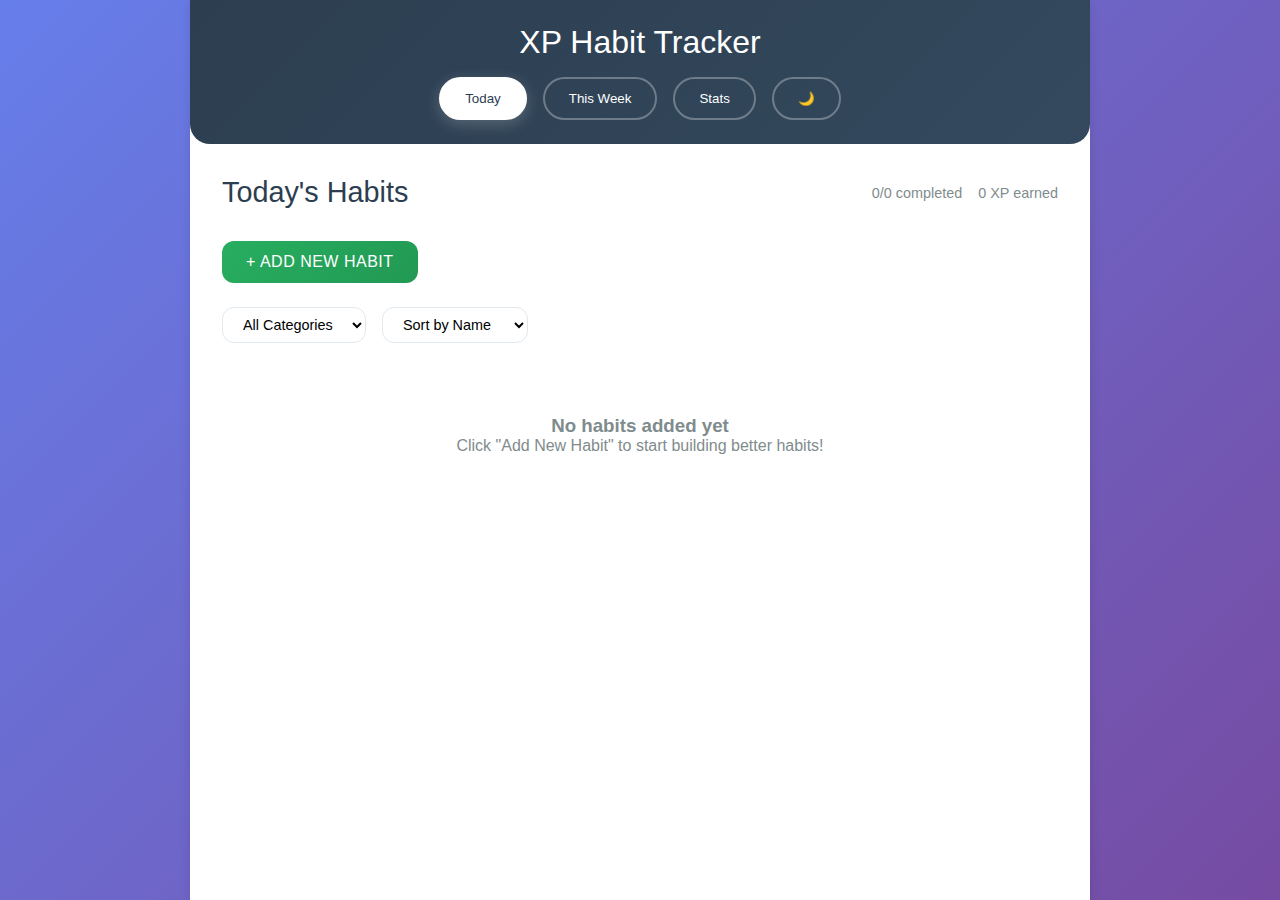
<file: index.html>
<!DOCTYPE html>
<html lang="en">

<head>
    <meta charset="UTF-8">
    <meta name="viewport" content="width=device-width, initial-scale=1.0">
    <title>Enhanced Habit Tracker</title>
    <link rel="stylesheet" href="./styles.css">
</head>

<body>
    <div id="app">
        <header>
            <h1>XP Habit Tracker</h1>
            <nav>
                <button class="nav-btn active" data-page="today">Today</button>
                <button class="nav-btn" data-page="week">This Week</button>
                <button class="nav-btn" data-page="stats">Stats</button>
                <button id="theme-toggle" class="nav-btn">🌙</button>
            </nav>
        </header>

        <main>
            <!-- Today's Habits Page -->
            <div id="today" class="page active">
                <div class="page-header">
                    <h2>Today's Habits</h2>
                    <div class="daily-summary">
                        <span id="daily-progress">0/0 completed</span>
                        <span id="daily-xp">0 XP earned</span>
                    </div>
                </div>
                <button id="add-habit-btn" class="btn primary">+ Add New Habit</button>

                <div class="habits-filter">
                    <select id="category-filter">
                        <option value="all">All Categories</option>
                    </select>
                    <select id="sort-habits">
                        <option value="name">Sort by Name</option>
                        <option value="xp">Sort by XP</option>
                        <option value="streak">Sort by Streak</option>
                    </select>
                </div>

                <div id="today-habits" class="habits-list"></div>
            </div>

            <!-- This Week's Habits Page -->
            <div id="week" class="page">
                <div class="page-header">
                    <h2>This Week's Progress</h2>
                    <div class="week-summary">
                        <span id="week-completion">0% completion rate</span>
                        <span id="week-xp">0 XP this week</span>
                    </div>
                </div>
                <div id="week-habits" class="habits-list"></div>
            </div>

            <!-- Stats Page -->
            <div id="stats" class="page">
                <h2>Statistics & Achievements</h2>
                <div class="stats-grid">
                    <div class="stat-card primary">
                        <div class="stat-icon">🏆</div>
                        <h3>Total XP</h3>
                        <p id="total-xp">0</p>
                        <small>Level <span id="current-level">1</span></small>
                    </div>
                    <div class="stat-card success">
                        <div class="stat-icon">✅</div>
                        <h3>Today's Progress</h3>
                        <p id="completed-today">0</p>
                        <small>habits completed</small>
                    </div>
                    <div class="stat-card warning">
                        <div class="stat-icon">🔥</div>
                        <h3>Best Streak</h3>
                        <p id="best-streak">0</p>
                        <small>consecutive days</small>
                    </div>
                    <div class="stat-card info">
                        <div class="stat-icon">📊</div>
                        <h3>Total Habits</h3>
                        <p id="total-habits">0</p>
                        <small>active habits</small>
                    </div>
                </div>

                <div class="achievements">
                    <h3>Achievements</h3>
                    <div id="achievements-list" class="achievements-grid"></div>
                </div>

                <div class="progress-chart">
                    <h3>Weekly Progress</h3>
                    <div id="weekly-chart" class="chart-container"></div>
                </div>

                <div class="data-management">
                    <h3>Data Management</h3>
                    <p>Backup and restore your habit data</p>
                    <div class="data-buttons">
                        <button id="export-data-btn" class="btn secondary">📤 Export Data</button>
                        <input type="file" id="import-data-input" accept=".json" style="display: none;">
                        <button id="import-data-btn" class="btn secondary">📥 Import Data</button>
                    </div>
                    <small>Export creates a backup file. Import replaces current data.</small>
                </div>
            </div>
        </main>
        <div class="quick-actions">
            <button class="quick-add-btn" onclick="app.showModal()" title="Add Habit">+</button>
        </div>
    </div>

    <!-- Add Habit Modal -->
    <div id="habit-modal" class="modal">
        <div class="modal-content">
            <span class="close">&times;</span>
            <h3>Add New Habit</h3>
            <form id="habit-form">
                <div class="form-group">
                    <label for="habit-name">Habit Name</label>
                    <input type="text" id="habit-name" placeholder="e.g., Morning Exercise" required>
                </div>

                <div class="form-row">
                    <div class="form-group">
                        <label for="habit-xp">XP Value</label>
                        <input type="number" id="habit-xp" placeholder="10" min="1" max="100" value="10" required>
                    </div>
                    <div class="form-group">
                        <label for="habit-schedule">Schedule</label>
                        <select id="habit-schedule" required>
                            <option value="daily">Daily</option>
                            <option value="weekly">Weekly</option>
                            <option value="custom">Custom Days</option>
                        </select>
                    </div>
                </div>

                <div id="custom-days-section" class="schedule-options">
                    <div class="form-group">
                        <label>Select Days</label>
                        <div class="days-selector">
                            <input type="checkbox" id="day-0" class="day-checkbox" value="0">
                            <label for="day-0" class="day-label">Sun</label>

                            <input type="checkbox" id="day-1" class="day-checkbox" value="1">
                            <label for="day-1" class="day-label">Mon</label>

                            <input type="checkbox" id="day-2" class="day-checkbox" value="2">
                            <label for="day-2" class="day-label">Tue</label>

                            <input type="checkbox" id="day-3" class="day-checkbox" value="3">
                            <label for="day-3" class="day-label">Wed</label>

                            <input type="checkbox" id="day-4" class="day-checkbox" value="4">
                            <label for="day-4" class="day-label">Thu</label>

                            <input type="checkbox" id="day-5" class="day-checkbox" value="5">
                            <label for="day-5" class="day-label">Fri</label>

                            <input type="checkbox" id="day-6" class="day-checkbox" value="6">
                            <label for="day-6" class="day-label">Sat</label>
                        </div>
                    </div>
                </div>

                <div class="form-group">
                    <label for="habit-category">Category</label>
                    <select id="habit-category">
                        <option value="Health">Health</option>
                        <option value="Learning">Learning</option>
                        <option value="Work">Work</option>
                        <option value="Personal">Personal</option>
                        <option value="Social">Social</option>
                        <option value="Creative">Creative</option>
                        <option value="other">Other...</option>
                    </select>
                    <input type="text" id="custom-category" placeholder="Enter custom category" style="display: none;">
                </div>

                <div class="form-group">
                    <label for="habit-description">Description (optional)</label>
                    <textarea id="habit-description" placeholder="Brief description of your habit..."
                        rows="2"></textarea>
                </div>

                <button type="submit" class="btn primary full-width">Create Habit</button>
            </form>
        </div>
    </div>

    <!-- Edit Habit Modal -->
    <div id="edit-modal" class="modal">
        <div class="modal-content">
            <span class="close" onclick="app.hideEditModal()">&times;</span>
            <h3>Edit Habit</h3>
            <form id="edit-form">
                <div class="form-group">
                    <label for="edit-habit-name">Habit Name</label>
                    <input type="text" id="edit-habit-name" required>
                </div>

                <div class="form-row">
                    <div class="form-group">
                        <label for="edit-habit-xp">XP Value</label>
                        <input type="number" id="edit-habit-xp" min="1" max="100" required>
                    </div>
                    <div class="form-group">
                        <label for="edit-habit-category">Category</label>
                        <input type="text" id="edit-habit-category" required>
                    </div>
                </div>

                <div class="form-group">
                    <label for="edit-habit-description">Description</label>
                    <textarea id="edit-habit-description" rows="2"></textarea>
                </div>

                <button type="submit" class="btn primary full-width">Save Changes</button>
            </form>
        </div>
    </div>

    <script src="./script.js"></script>
</body>

</html>
</file>
<file: styles.css>
* {
    margin: 0;
    padding: 0;
    box-sizing: border-box;
}

:root {
    --primary-color: #3498db;
    --secondary-color: #2c3e50;
    --success-color: #27ae60;
    --warning-color: #f39c12;
    --danger-color: #e74c3c;
    --info-color: #9b59b6;
    --light-bg: #f8f9fa;
    --dark-bg: #2c3e50;
    --border-color: #e1e8ed;
    --text-color: #2c3e50;
    --text-muted: #7f8c8d;
    --shadow: 0 2px 10px rgba(0, 0, 0, 0.1);
    --border-radius: 12px;
    /* Dark theme variables */
    --dark-primary-bg: #1a1a1a;
    --dark-secondary-bg: #2d2d2d;
    --dark-card-bg: #3a3a3a;
    --dark-text: #e0e0e0;
    --dark-text-muted: #a0a0a0;
    --dark-border: #4a4a4a;
}

body {
    font-family: 'Segoe UI', Tahoma, Geneva, Verdana, sans-serif;
    background: linear-gradient(135deg, #667eea 0%, #764ba2 100%);
    color: var(--text-color);
    min-height: 100vh;
}

#app {
    max-width: 900px;
    margin: 0 auto;
    min-height: 100vh;
    background-color: white;
    box-shadow: var(--shadow);
}

header {
    background: linear-gradient(135deg, var(--secondary-color) 0%, #34495e 100%);
    color: white;
    padding: 1.5rem;
    text-align: center;
    border-radius: 0 0 20px 20px;
}

header h1 {
    margin-bottom: 1rem;
    font-size: 2rem;
    font-weight: 300;
}

nav {
    display: flex;
    justify-content: center;
    gap: 1rem;
}

.nav-btn {
    background-color: transparent;
    border: 2px solid rgba(255, 255, 255, 0.3);
    color: white;
    padding: 0.75rem 1.5rem;
    cursor: pointer;
    border-radius: 50px;
    transition: all 0.3s ease;
    font-weight: 500;
}

.nav-btn:hover {
    background-color: rgba(255, 255, 255, 0.1);
    border-color: rgba(255, 255, 255, 0.5);
    transform: translateY(-2px);
}

.nav-btn.active {
    background-color: white;
    color: var(--secondary-color);
    border-color: white;
    box-shadow: 0 4px 15px rgba(255, 255, 255, 0.2);
}

main {
    padding: 2rem;
}

.page {
    display: none;
}

.page.active {
    display: block;
}

.page-header {
    display: flex;
    justify-content: space-between;
    align-items: center;
    margin-bottom: 2rem;
    flex-wrap: wrap;
    gap: 1rem;
}

.page-header h2 {
    font-size: 1.8rem;
    font-weight: 300;
}

.daily-summary,
.week-summary {
    display: flex;
    gap: 1rem;
    font-size: 0.9rem;
    color: var(--text-muted);
}

.habits-filter {
    display: flex;
    gap: 1rem;
    margin-bottom: 1.5rem;
    flex-wrap: wrap;
}

.habits-filter select {
    padding: 0.5rem 1rem;
    border: 1px solid var(--border-color);
    border-radius: var(--border-radius);
    background: white;
    font-size: 0.9rem;
}

.btn {
    padding: 0.75rem 1.5rem;
    border: none;
    border-radius: var(--border-radius);
    cursor: pointer;
    font-size: 1rem;
    font-weight: 500;
    transition: all 0.3s ease;
    text-transform: uppercase;
    letter-spacing: 0.5px;
}

.btn:hover {
    transform: translateY(-2px);
    box-shadow: 0 4px 15px rgba(0, 0, 0, 0.2);
}

.btn.primary {
    background: linear-gradient(135deg, var(--primary-color), #2980b9);
    color: white;
}

.btn.success {
    background: linear-gradient(135deg, var(--success-color), #229954);
    color: white;
}

.btn.danger {
    background: linear-gradient(135deg, var(--danger-color), #c0392b);
    color: white;
}

.btn.secondary {
    background: linear-gradient(135deg, var(--text-muted), #6c7b7d);
    color: white;
}

.btn.small {
    padding: 0.5rem 1rem;
    font-size: 0.8rem;
}

.btn.full-width {
    width: 100%;
}

#add-habit-btn {
    margin-bottom: 1.5rem;
    background: linear-gradient(135deg, var(--success-color), #229954);
}

.habits-list {
    display: flex;
    flex-direction: column;
    gap: 1rem;
}

.habit-item {
    border: 1px solid var(--border-color);
    border-radius: var(--border-radius);
    padding: 1.5rem;
    background: linear-gradient(135deg, #ffffff 0%, #f8f9fa 100%);
    transition: all 0.3s ease;
    box-shadow: 0 2px 8px rgba(0, 0, 0, 0.05);
}

.habit-item:hover {
    transform: translateY(-2px);
    box-shadow: var(--shadow);
}

.habit-header {
    display: flex;
    justify-content: space-between;
    align-items: flex-start;
    margin-bottom: 1rem;
}

.habit-name {
    font-size: 1.3rem;
    font-weight: 600;
    color: var(--text-color);
    flex-grow: 1;
}

.habit-description {
    font-size: 0.9rem;
    color: var(--text-muted);
    margin-top: 0.5rem;
    font-style: italic;
}

.habit-schedule-info {
    font-size: 0.8rem;
    color: var(--text-muted);
    margin-top: 0.3rem;
}

.habit-badges {
    display: flex;
    gap: 0.5rem;
    flex-wrap: wrap;
}

.habit-xp {
    background: linear-gradient(135deg, var(--primary-color), #2980b9);
    color: white;
    padding: 0.3rem 0.8rem;
    border-radius: 20px;
    font-size: 0.8rem;
    font-weight: 600;
}

.habit-category {
    padding: 0.3rem 0.8rem;
    border-radius: 20px;
    font-size: 0.8rem;
    font-weight: 500;
    color: white;
}

.habit-category.Health {
    background: linear-gradient(135deg, #e74c3c, #c0392b);
}

.habit-category.Learning {
    background: linear-gradient(135deg, #9b59b6, #8e44ad);
}

.habit-category.Work {
    background: linear-gradient(135deg, #34495e, #2c3e50);
}

.habit-category.Personal {
    background: linear-gradient(135deg, #f39c12, #e67e22);
}

.habit-category.Social {
    background: linear-gradient(135deg, #1abc9c, #16a085);
}

.habit-category.Creative {
    background: linear-gradient(135deg, #e91e63, #ad1457);
}

.habit-info {
    display: flex;
    justify-content: space-between;
    align-items: center;
    margin-bottom: 1rem;
    flex-wrap: wrap;
    gap: 1rem;
}

.habit-streak {
    font-size: 0.9rem;
    color: var(--text-muted);
    display: flex;
    align-items: center;
    gap: 0.5rem;
}

.bonus-xp {
    background: linear-gradient(135deg, var(--warning-color), #d68910);
    color: white;
    padding: 0.2rem 0.6rem;
    border-radius: 15px;
    font-size: 0.8rem;
    font-weight: 600;
}

.habit-actions {
    display: flex;
    gap: 0.75rem;
    flex-wrap: wrap;
}

.habit-completed {
    background: linear-gradient(135deg, #d5f4e6 0%, #a8e6cf 100%);
    border-color: var(--success-color);
    box-shadow: 0 0 0 3px rgba(39, 174, 96, 0.1);
}

.stats-grid {
    display: grid;
    grid-template-columns: repeat(auto-fit, minmax(220px, 1fr));
    gap: 1.5rem;
    margin-bottom: 2rem;
}

.stat-card {
    background: linear-gradient(135deg, #ffffff 0%, #f8f9fa 100%);
    border: 1px solid var(--border-color);
    border-radius: var(--border-radius);
    padding: 2rem;
    text-align: center;
    transition: all 0.3s ease;
    position: relative;
    overflow: hidden;
}

.stat-card:hover {
    transform: translateY(-5px);
    box-shadow: var(--shadow);
}

.stat-card::before {
    content: '';
    position: absolute;
    top: 0;
    left: 0;
    right: 0;
    height: 4px;
    background: linear-gradient(135deg, var(--primary-color), #2980b9);
}

.stat-card.primary::before {
    background: linear-gradient(135deg, var(--primary-color), #2980b9);
}

.stat-card.success::before {
    background: linear-gradient(135deg, var(--success-color), #229954);
}

.stat-card.warning::before {
    background: linear-gradient(135deg, var(--warning-color), #d68910);
}

.stat-card.info::before {
    background: linear-gradient(135deg, var(--info-color), #8e44ad);
}

.stat-icon {
    font-size: 2.5rem;
    margin-bottom: 0.5rem;
}

.stat-card h3 {
    margin-bottom: 1rem;
    color: var(--text-color);
    font-weight: 500;
    font-size: 1rem;
}

.stat-card p {
    font-size: 2.5rem;
    font-weight: 700;
    color: var(--primary-color);
    margin-bottom: 0.5rem;
}

.stat-card small {
    color: var(--text-muted);
    font-size: 0.8rem;
}

.achievements {
    margin: 2rem 0;
}

.achievements h3 {
    margin-bottom: 1rem;
    color: var(--text-color);
}

.achievements-grid {
    display: grid;
    grid-template-columns: repeat(auto-fill, minmax(150px, 1fr));
    gap: 1rem;
}

.achievement {
    background: linear-gradient(135deg, #fff3cd 0%, #f8d7da 100%);
    border: 1px solid #ffeaa7;
    border-radius: var(--border-radius);
    padding: 1rem;
    text-align: center;
    font-size: 0.9rem;
}

.achievement.unlocked {
    background: linear-gradient(135deg, #d4edda 0%, #c3e6cb 100%);
    border-color: var(--success-color);
    color: var(--success-color);
}

.progress-chart {
    margin-top: 2rem;
}

.progress-chart h3 {
    margin-bottom: 1rem;
}

.chart-container {
    height: 200px;
    background: var(--light-bg);
    border-radius: var(--border-radius);
    display: flex;
    align-items: center;
    justify-content: center;
    color: var(--text-muted);
}

/* Week View Styles */
.week-habit {
    margin-bottom: 1.5rem;
}

.week-days {
    display: grid;
    grid-template-columns: repeat(7, 1fr);
    gap: 0.5rem;
    margin-top: 1rem;
}

.day {
    text-align: center;
    padding: 1rem 0.5rem;
    border: 2px solid var(--border-color);
    border-radius: var(--border-radius);
    background: white;
    transition: all 0.3s ease;
    cursor: pointer;
}

.day:hover {
    border-color: var(--primary-color);
    transform: scale(1.05);
}

.day.completed {
    background: linear-gradient(135deg, var(--success-color), #229954);
    color: white;
    border-color: var(--success-color);
    box-shadow: 0 2px 8px rgba(39, 174, 96, 0.3);
}

.day.today {
    border-color: var(--primary-color);
    border-width: 3px;
    box-shadow: 0 0 0 2px rgba(52, 152, 219, 0.2);
}

.day.inactive {
    background: #f5f5f5;
    color: #bbb;
    cursor: not-allowed;
}

/* Modal Styles */
.modal {
    display: none;
    position: fixed;
    z-index: 1000;
    left: 0;
    top: 0;
    width: 100%;
    height: 100%;
    background-color: rgba(0, 0, 0, 0.5);
    backdrop-filter: blur(5px);
}

.modal-content {
    background: white;
    margin: 5% auto;
    padding: 2rem;
    border-radius: var(--border-radius);
    width: 90%;
    max-width: 500px;
    position: relative;
    box-shadow: 0 10px 30px rgba(0, 0, 0, 0.3);
    animation: modalSlideIn 0.3s ease;
}

@keyframes modalSlideIn {
    from {
        transform: translateY(-50px);
        opacity: 0;
    }

    to {
        transform: translateY(0);
        opacity: 1;
    }
}

.close {
    position: absolute;
    right: 1rem;
    top: 1rem;
    font-size: 2rem;
    cursor: pointer;
    color: var(--text-muted);
    transition: color 0.3s;
}

.close:hover {
    color: var(--danger-color);
}

.form-group {
    margin-bottom: 1.5rem;
}

.form-row {
    display: grid;
    grid-template-columns: 1fr 1fr;
    gap: 1rem;
}

.form-group label {
    display: block;
    margin-bottom: 0.5rem;
    font-weight: 500;
    color: var(--text-color);
}

.form-group input,
.form-group select,
.form-group textarea {
    width: 100%;
    padding: 0.75rem;
    border: 2px solid var(--border-color);
    border-radius: var(--border-radius);
    font-size: 1rem;
    transition: border-color 0.3s;
}

.form-group input:focus,
.form-group select:focus,
.form-group textarea:focus {
    outline: none;
    border-color: var(--primary-color);
    box-shadow: 0 0 0 3px rgba(52, 152, 219, 0.1);
}

.form-group textarea {
    resize: vertical;
    font-family: inherit;
}

/* Day Selection Styles */
.days-selector {
    display: grid;
    grid-template-columns: repeat(7, 1fr);
    gap: 0.5rem;
    margin-top: 0.5rem;
}

.day-checkbox {
    display: none;
}

.day-label {
    text-align: center;
    padding: 0.75rem 0.5rem;
    border: 2px solid var(--border-color);
    border-radius: var(--border-radius);
    background: white;
    cursor: pointer;
    transition: all 0.3s ease;
    font-size: 0.9rem;
    font-weight: 500;
}

.day-label:hover {
    border-color: var(--primary-color);
    transform: scale(1.05);
}

.day-checkbox:checked+.day-label {
    background: linear-gradient(135deg, var(--primary-color), #2980b9);
    color: white;
    border-color: var(--primary-color);
    box-shadow: 0 2px 8px rgba(52, 152, 219, 0.3);
}

.schedule-options {
    display: none;
}

.schedule-options.active {
    display: block;
}

/* Data Management Styles */
.data-management {
    margin-top: 2rem;
    padding: 2rem;
    background: linear-gradient(135deg, #f8f9fa 0%, #e9ecef 100%);
    border-radius: var(--border-radius);
    border: 1px solid var(--border-color);
    text-align: center;
    box-shadow: 0 2px 8px rgba(0, 0, 0, 0.05);
}

.data-management h3 {
    margin-bottom: 0.5rem;
    color: var(--text-color);
    font-size: 1.3rem;
}

.data-management p {
    margin-bottom: 1.5rem;
    color: var(--text-muted);
    font-size: 0.9rem;
}

.data-buttons {
    display: flex;
    gap: 1rem;
    justify-content: center;
    flex-wrap: wrap;
    margin-bottom: 1rem;
}

.data-management .btn {
    margin: 0;
    min-width: 140px;
    display: flex;
    align-items: center;
    justify-content: center;
    gap: 0.5rem;
}

.data-management small {
    color: var(--text-muted);
    font-size: 0.8rem;
    font-style: italic;
}

/* Quick Actions */
.quick-actions {
    position: fixed;
    bottom: 20px;
    right: 20px;
    z-index: 100;
}

.quick-add-btn {
    width: 56px;
    height: 56px;
    border-radius: 50%;
    background: linear-gradient(135deg, var(--success-color), #229954);
    color: white;
    border: none;
    font-size: 24px;
    box-shadow: 0 4px 12px rgba(0, 0, 0, 0.3);
    cursor: pointer;
    transition: transform 0.2s ease;
    display: none;
}

.quick-add-btn:active {
    transform: scale(0.95);
}

/* Responsive Design */
@media (max-width: 768px) {
    main {
        padding: 1rem;
    }

    .page-header {
        flex-direction: column;
        align-items: flex-start;
    }

    nav {
        flex-wrap: wrap;
        gap: 0.5rem;
    }

    .nav-btn {
        padding: 1rem 1.5rem;
        font-size: 1rem;
        min-height: 48px;
        flex: 1;
        min-width: 120px;
    }

    /* Make buttons bigger for easier tapping */
    .btn {
        padding: 1rem 1.5rem;
        font-size: 1.1rem;
        min-height: 48px;
    }

    .btn.small {
        padding: 0.75rem 1.25rem;
        font-size: 1rem;
        min-height: 44px;
    }

    .habit-actions {
        display: grid;
        grid-template-columns: 2fr 1fr 1fr;
        gap: 0.5rem;
    }

    /* Larger habit completion buttons */
    .habit-actions .btn {
        min-height: 48px;
    }

    .stats-grid {
        grid-template-columns: 1fr;
        gap: 1rem;
    }

    .week-days {
        grid-template-columns: repeat(7, 1fr);
        gap: 0.25rem;
    }

    /* Bigger day selection areas */
    .day {
        padding: 1rem 0.25rem;
        min-height: 60px;
        font-size: 0.8rem;
    }

    .habits-filter {
        flex-direction: column;
        gap: 0.5rem;
    }

    .habits-filter select {
        min-height: 48px;
        font-size: 16px;
    }

    .form-row {
        grid-template-columns: 1fr;
    }

    .form-group input,
    .form-group select,
    .form-group textarea {
        padding: 1rem;
        font-size: 16px;
        /* Prevents zoom on iOS */
        border-radius: 8px;
        min-height: 48px;
    }

    .modal-content {
        margin: 5% auto;
        width: 95%;
        max-height: 90vh;
        overflow-y: auto;
        padding: 1.5rem;
    }

    /* Stack form buttons vertically */
    .modal-content .btn.full-width {
        margin-top: 1rem;
        min-height: 52px;
    }

    .habit-header {
        flex-direction: column;
        align-items: flex-start;
        gap: 1rem;
    }

    .days-selector {
        grid-template-columns: repeat(7, 1fr);
        gap: 0.25rem;
    }

    .day-label {
        padding: 1rem 0.25rem;
        min-height: 48px;
        font-size: 0.8rem;
    }

    .habit-item {
        padding: 1.5rem 1rem;
    }

    .habit-name {
        font-size: 1.2rem;
    }

    .stat-card {
        padding: 1.5rem;
    }

    .quick-add-btn {
        display: block;
    }

    .data-buttons {
        flex-direction: column;
        align-items: center;
    }

    .data-management .btn {
        width: 100%;
        max-width: 200px;
    }
}

/* Dark theme styles */
body.dark-theme {
    background: linear-gradient(135deg, #1a1a1a 0%, #2d2d2d 100%);
}

body.dark-theme #app {
    background-color: var(--dark-primary-bg);
    color: var(--dark-text);
}

body.dark-theme header {
    background: linear-gradient(135deg, #2d2d2d 0%, #1a1a1a 100%);
}

body.dark-theme .habit-item {
    background: linear-gradient(135deg, var(--dark-card-bg) 0%, var(--dark-secondary-bg) 100%);
    border-color: var(--dark-border);
    color: var(--dark-text);
}

body.dark-theme .habit-name {
    color: var(--dark-text);
}

body.dark-theme .habit-description,
body.dark-theme .habit-schedule-info {
    color: var(--dark-text-muted);
}

body.dark-theme .stat-card {
    background: linear-gradient(135deg, var(--dark-card-bg) 0%, var(--dark-secondary-bg) 100%);
    border-color: var(--dark-border);
    color: var(--dark-text);
}

body.dark-theme .stat-card h3 {
    color: var(--dark-text);
}

body.dark-theme .day {
    background: var(--dark-card-bg);
    border-color: var(--dark-border);
    color: var(--dark-text);
}

body.dark-theme .day.inactive {
    background: var(--dark-secondary-bg);
    color: var(--dark-text-muted);
}

body.dark-theme .modal-content {
    background: var(--dark-card-bg);
    color: var(--dark-text);
}

body.dark-theme .form-group input,
body.dark-theme .form-group select,
body.dark-theme .form-group textarea {
    background: var(--dark-secondary-bg);
    border-color: var(--dark-border);
    color: var(--dark-text);
}

body.dark-theme .chart-container {
    background: var(--dark-secondary-bg);
    color: var(--dark-text-muted);
}

body.dark-theme .data-management {
    background: linear-gradient(135deg, var(--dark-card-bg) 0%, var(--dark-secondary-bg) 100%);
    border-color: var(--dark-border);
}

body.dark-theme .data-management h3 {
    color: var(--dark-text);
}

body.dark-theme .data-management p,
body.dark-theme .data-management small {
    color: var(--dark-text-muted);
}

.pull-refresh {
    height: 60px;
    display: flex;
    align-items: center;
    justify-content: center;
    color: var(--text-muted);
    font-size: 0.9rem;
    transform: translateY(-60px);
    transition: transform 0.3s ease;
}
</file>
